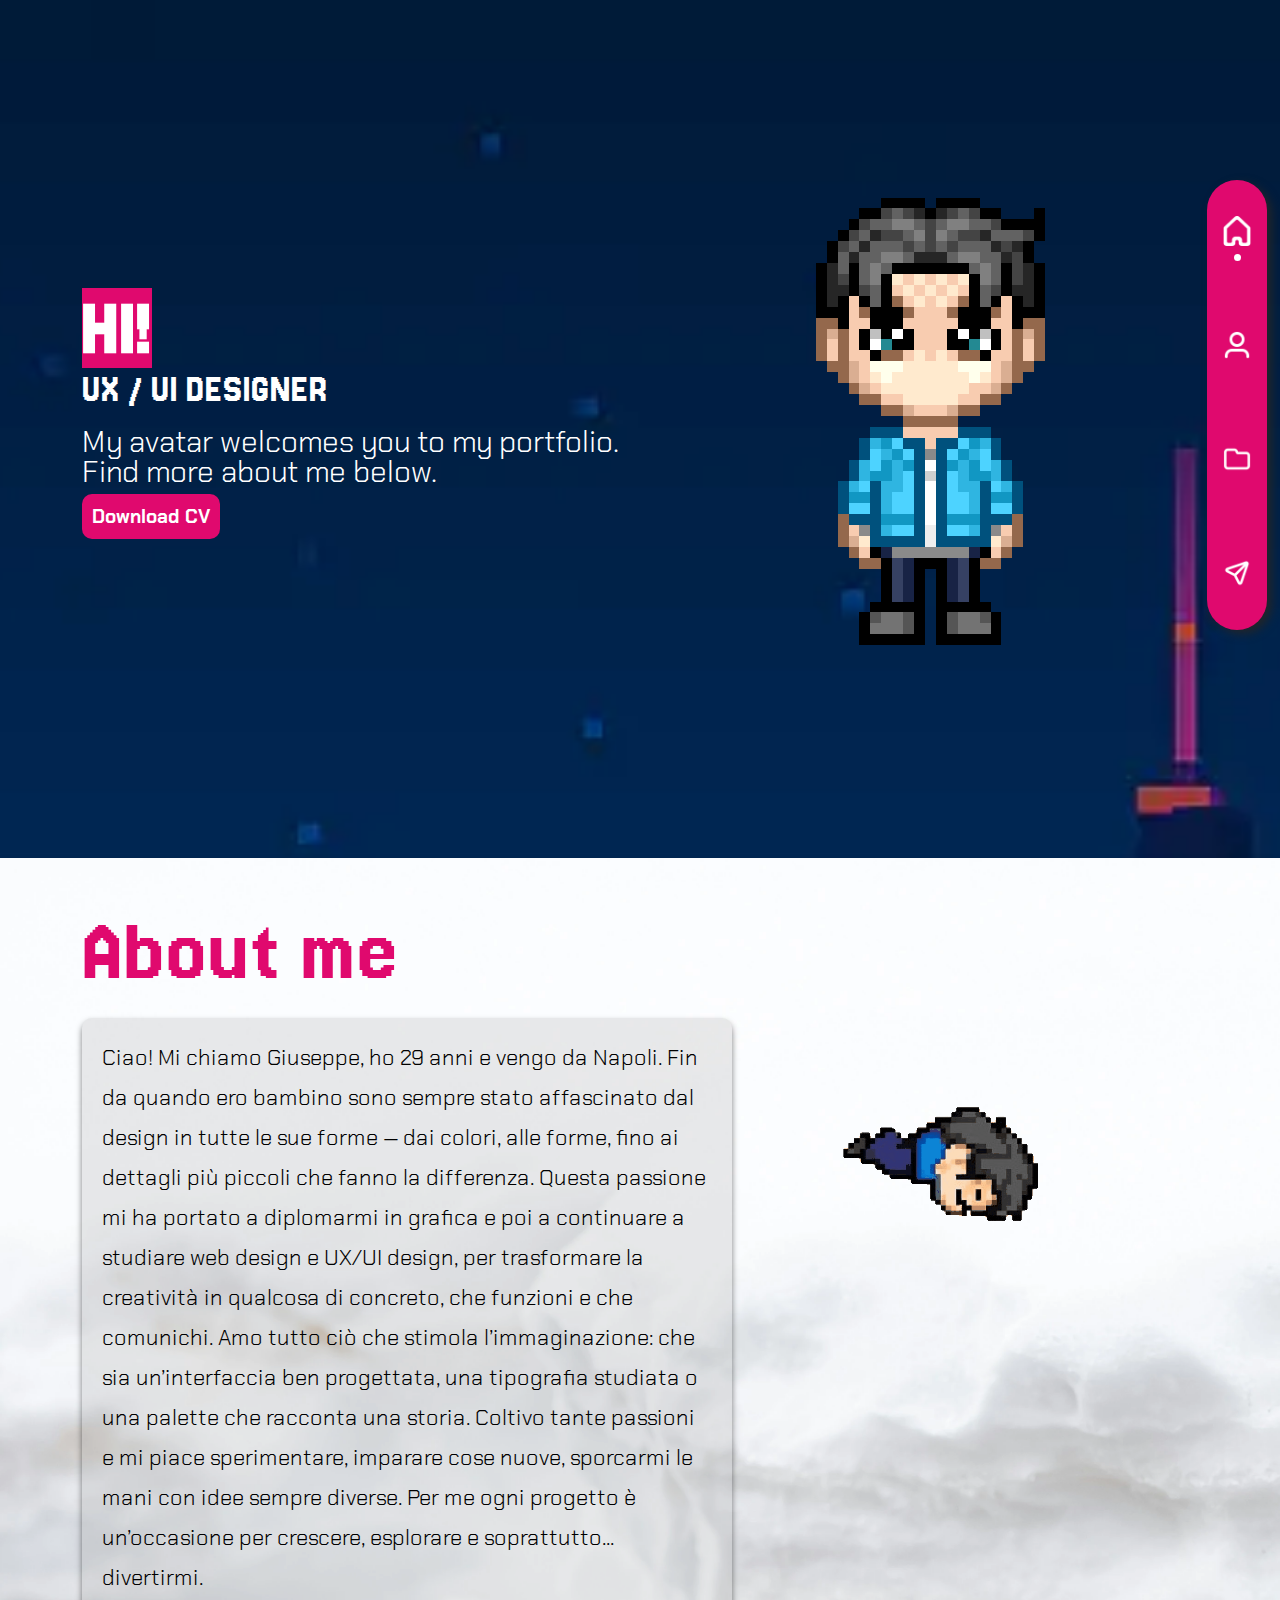
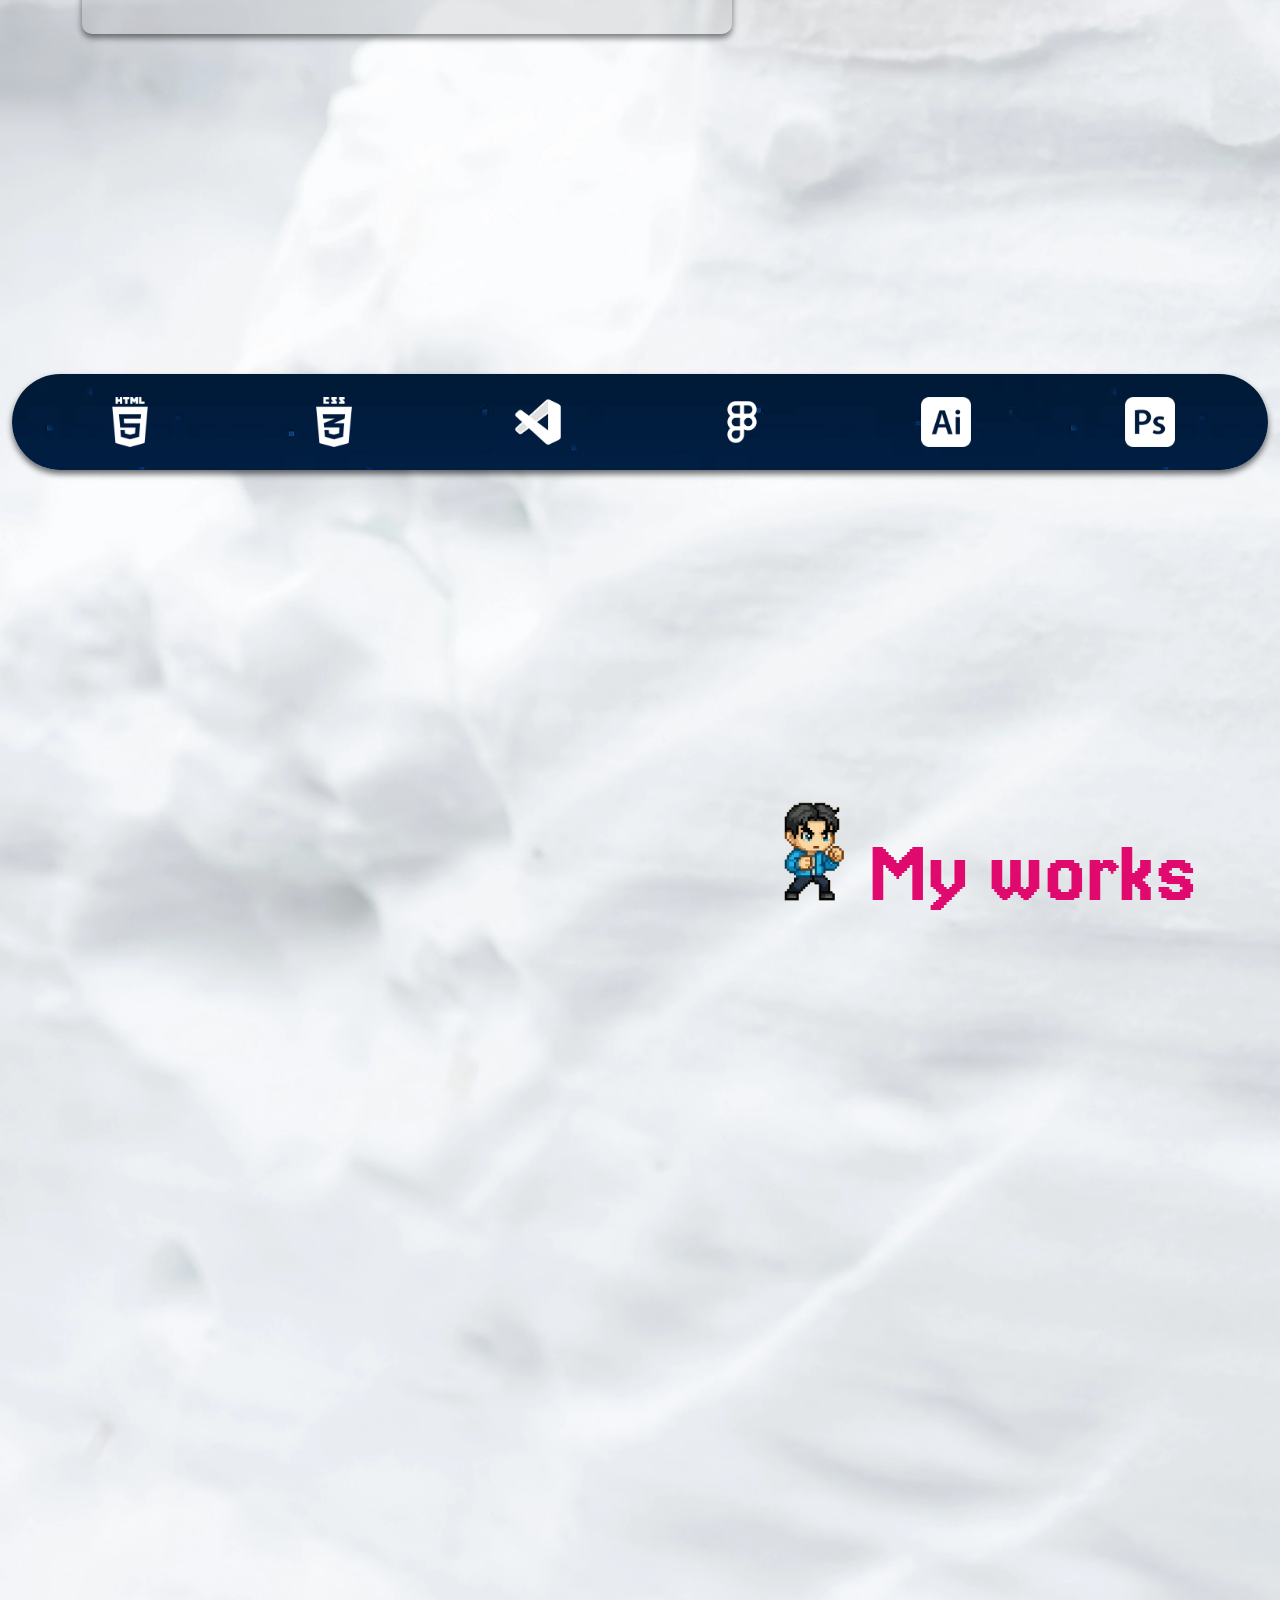
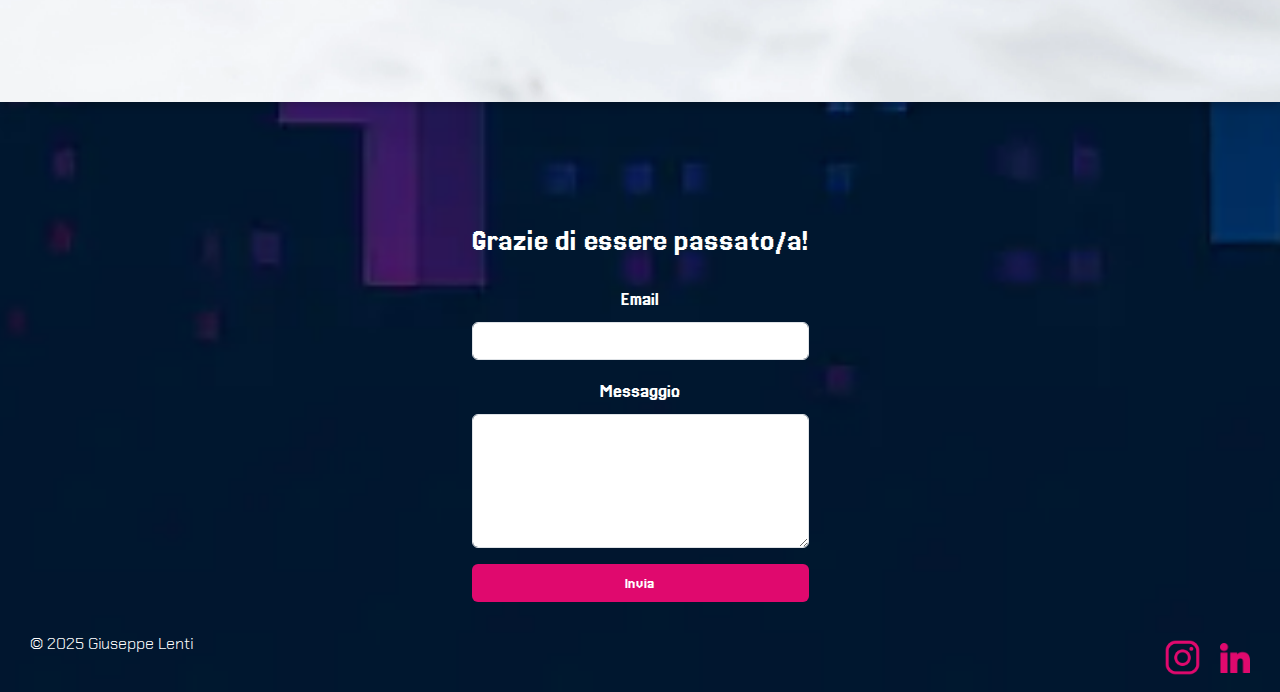
<file: index.html>
<!DOCTYPE html>
<html lang="en">
<head>
    <meta charset="UTF-8">
    <meta name="viewport" content="width=device-width, initial-scale=1.0">
    <title>Giuseppe Lenti | Portfolio</title>
    
    <!-- Stylesheets -->
    <link rel="stylesheet" href="./css/main.css">
    <link href="https://cdn.jsdelivr.net/npm/bootstrap@5.3.3/dist/css/bootstrap.min.css" rel="stylesheet" crossorigin="anonymous">
    
    <!-- Google Fonts -->
    <link rel="preconnect" href="https://fonts.googleapis.com">
    <link rel="preconnect" href="https://fonts.gstatic.com" crossorigin>
    <link href="https://fonts.googleapis.com/css2?family=Chakra+Petch:wght@300;400;500;600;700&family=Jersey+20&display=swap" rel="stylesheet">
    <link rel="preconnect" href="https://fonts.googleapis.com">
    <link rel="preconnect" href="https://fonts.gstatic.com" crossorigin>
    <link href="https://fonts.googleapis.com/css2?family=Chakra+Petch:ital,wght@0,300;0,400;0,500;0,600;0,700;1,300;1,400;1,500;1,600;1,700&family=Jersey+20&family=Jersey+25&display=swap" rel="stylesheet"></head>
<body>
    <!-- Navbar -->
    <nav class="bounce-in-top navbar position-fixed navbar-expand-lg bg-hero">
        <ul class="nav">
            <li class="nav-item"><a class="nav-link  mb-5" href="#hero"><img src="./img/home.png" alt="Home"></a></li>
            <li class="nav-item"><a class="nav-link mb-5" href="#about"><img src="./img/user.png" alt="About"></a></li>
            <li class="nav-item"><a class="nav-link mb-5" href="#project"><img src="./img/folder.png" alt="Portfolio"></a></li>
            <li class="nav-item"><a class="nav-link mb-5" href="#footer"><img src="./img/mail.png" alt="Contact"></a></li>
        </ul>
        <div class="active-dot"></div>
    </nav>

    <!-- Hero Section -->
    <div id="hero" class="container-fluid bg-blue mb-5">
        <div class="container text-center">
            <div class="hero row align-items-center">
                <div class="col text-start">
                    <h1 class="text fs-big"><span class="highlight" id="typing-text">HI! I'M GIUSEPPE LENTI</span></h1>
                    <h2 id="typing-text">UX / UI DESIGNER</h2>
                    <p class="fs-10 chakra-petch-light">My avatar welcomes you to my portfolio.<br> Find more about me below.</p>
                        <a class="btn-hero chakra-petch-light" href="./CV_Giuseppe_Lenti__.pdf" class="download" download="CV_Giuseppe_Lenti__">Download CV</a>
                </div>
                <div class="col">
                    <img class="gif flicker-in-1" src="./img/avatar.gif" alt="Pixel Art Avatar">
                </div>
            </div>
        </div>
    </div>

    <!-- About Section -->
    <section id="about">
        <!-- Contenuto della sezione About -->

    <div class="paper-bg">
        <div id="about" class="mt-5 about container">
            <div class="col-right">
                <h1 class="fs-big">About me</h1>
                <div class="about-me">
                    <p class="fs-10">
                        Ciao! Mi chiamo Giuseppe, ho 29 anni e vengo da Napoli. Fin da quando ero bambino sono sempre stato affascinato dal design in tutte le sue forme — dai colori, alle forme, fino ai dettagli più piccoli che fanno la differenza. Questa passione mi ha portato a diplomarmi in grafica e poi a continuare a studiare web design e UX/UI design, per trasformare la creatività in qualcosa di concreto, che funzioni e che comunichi.

Amo tutto ciò che stimola l’immaginazione: che sia un’interfaccia ben progettata, una tipografia studiata o una palette che racconta una storia. Coltivo tante passioni e mi piace sperimentare, imparare cose nuove, sporcarmi le mani con idee sempre diverse. Per me ogni progetto è un’occasione per crescere, esplorare e soprattutto... divertirmi.</p>
                </div>
            </div>
            <div class="col-left">
                <img class="avatar_gif" src="./img/animation.gif" alt="Pixel Avatar">
            </div>
        </div>


        <div class="space"></div>

        
        <div class="container-fluid">
            <div class="box-skills">
                <img src="./img/html5.png" alt="HTML">
                <img src="./img/css_logo.png" alt="CSS">
                <img src="./img/vsc_logo.png" alt="VS Code">
                <img src="./img/figma_logo.png" alt="Figma">
                <img src="./img/ai_logo.png" alt="Illustrator">
                <img src="./img/ps_logo.png" alt="Photoshop">
            </div>
        </div>

        <div class="space"></div>



    <!-- Project Section -->
    <div id="project" class="container-fluid project">
        <div class="project-container container d-flex justify-content-end align-items-center no-overflow">
            <img src="./img/kick_animation.gif" alt="Kick Animation" class="project-img">
            <h1 class="fs-big txt-color m-0 ">My works</h1>
        </div>
    
        <div class="row justify-content-center">
    
            <!-- Project 1 -->
            <div class="col-3 slide project-1">
                <a href="./files/project1.zip" class="project-link" download="project1.zip"></a>

                <div class="description">
                    <h3 class="fs-small">MeditActive</h3>
                    <p class="jersey-25-regular">Progetto realizzato con start2impact con l'obiettivo di realizzare una brand identity per MeditActive,
                        un'applicazione mobile per la meditazione e il benessere mentale. Il progetto include la creazione di un logo, una palette di colori e un design dell'interfaccia utente.</p>
                    </div>
            </div>
            <!-- Project 2 -->
            <div class="col-3 slide project-2">
                <a href="./files/project1.zip" class="project-link" download="project1.zip"></a>

                <div class="description">
                    <h3 class="fs-small">Il vestito verde</h3>
                    <p class="jersey-25-regular">Progetto di copywriting realizzato per conto di start2impact, basato sulla creazione di un blog post in merito alle dinamiche
                        che riguardano tutta l'industria del fast fashion. Attraverso l'analisi di fonti e approfondimenti mirati, la fase finale vede la creazione di un blog post con un titolo accattivante
                        e un corpo che segua le principali regole del copywriting.</p>
                </div>
            </div>
    
            <!-- Project 3 -->
            <div class="col-3 slide project-3">
                <a href="./files/project1.zip" class="project-link" download="project1.zip"></a>

                <div class="description">
                    <h3 class="fs-small">Last Minute Sotto Casa</h3>
                    <p class="jersey-25-regular">Progetto introduttivo del corso UX/UI Design di start2impact, il quale ha previsto la riprogettazione della homepage del sito web di Last Minute Sotto casa,
                        passando dall'analisi del materiale originale, alla creazione di un moodboard, fino alla realizzazione di un prototipo interattivo in Canva.</p>
                    </div>
            </div>
    
        </div>

        <div class="container-btn">
        <div class="btn-download">
            <button class="download-box">
                <a href="" download="Progetto_Copwriting_Il_Vestito_Verde.pdf">
                    <img src="./img/downloading.png" alt="Download Project">
                </a>
            </button>
        </div>
        <div class="btn-download">
            <button class="download-box">
                <a href="./Progetto Copwriting per Il Vestito Verde di Giuseppe Lenti (2).pdf" download="Progetto_Copwriting_Il_Vestito_Verde.pdf">
                    <img src="./img/downloading.png" alt="Download Project">
                </a>
            </button>
        </div>
        <div class="btn-download">
            <button class="download-box">
                <a href="./Progetto_Introduttivo_UXUI_Design_Giuseppe_Lenti.pdf" download="Progetto_Copwriting_Il_Vestito_Verde.pdf">
                    <img src="./img/downloading.png" alt="Download Project">
                </a>
            </button>
        </div>
    </div>



    </div>
</section>

    
</div>


    <!-- Footer Section -->
    <footer id="footer" class="footer">

        <div class="footer-center">
            <form action="https://formspree.io/f/yourFormID" method="POST" class="contact-form">

                <h2 class="text-center mb-4">Grazie di essere passato/a!</h2>
        
        
                <div class="mb-3">
                  <label for="email" class="form-label">Email</label>
                  <input type="email" class="form-control" id="email" name="email" required>
                </div>
        
                <div class="mb-3">
                  <label for="message" class="form-label">Messaggio</label>
                  <textarea class="form-control" id="message" name="message" rows="5" required></textarea>
                </div>
        
                <button type="submit" class="btn btn-custom w-100">Invia</button>
              </form>
        </div>
      
        <div class="footer-right">
            <div class="social-icons">
           <a href="#"> <img src="./img/instagram_logo.png" alt="" width="45px" height="45px"></a>
           <a href="#"> <img src="./img/linkedin_logo.png" alt="" width="30px" height="30px"></a>
        </div>
        <p>© 2025 Giuseppe Lenti</p>
        </div>
      </footer>
    <!-- Scripts -->
    <script src="./script.js"></script>
</body>
</html>
</file>
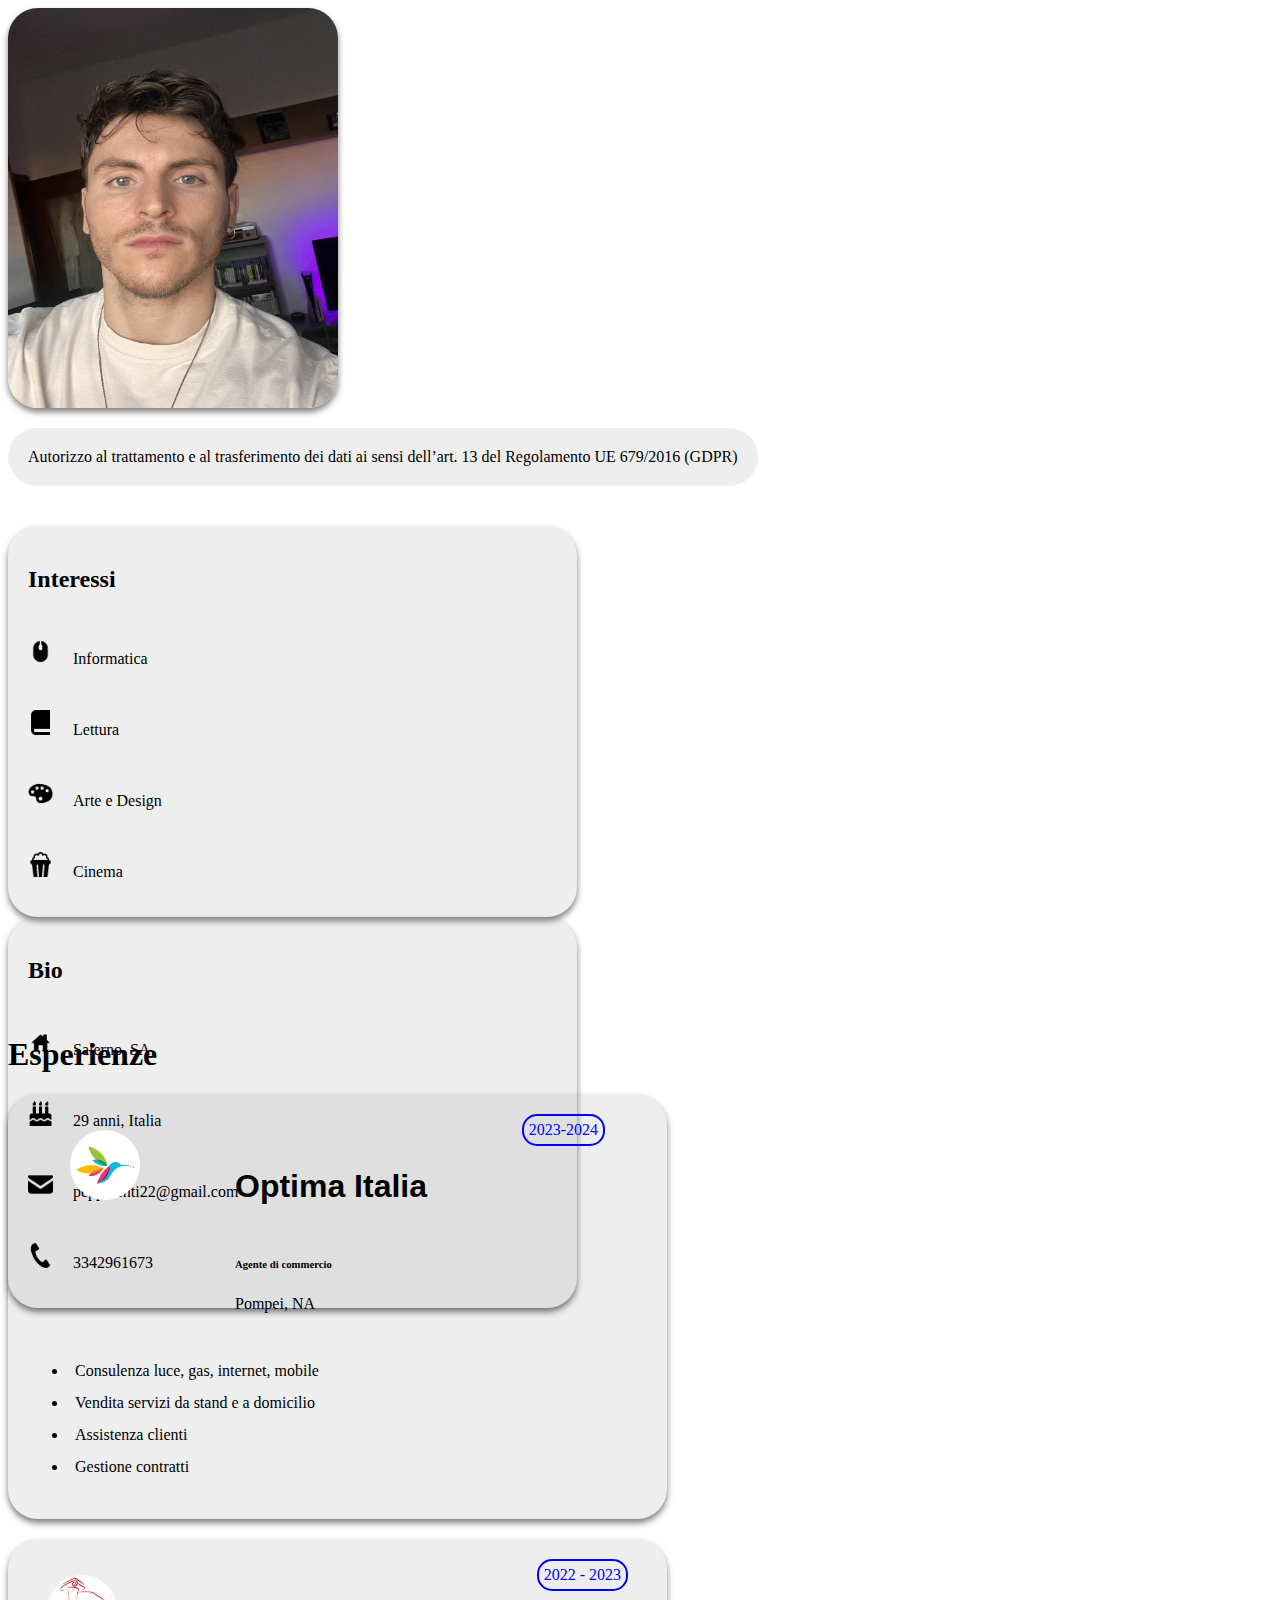
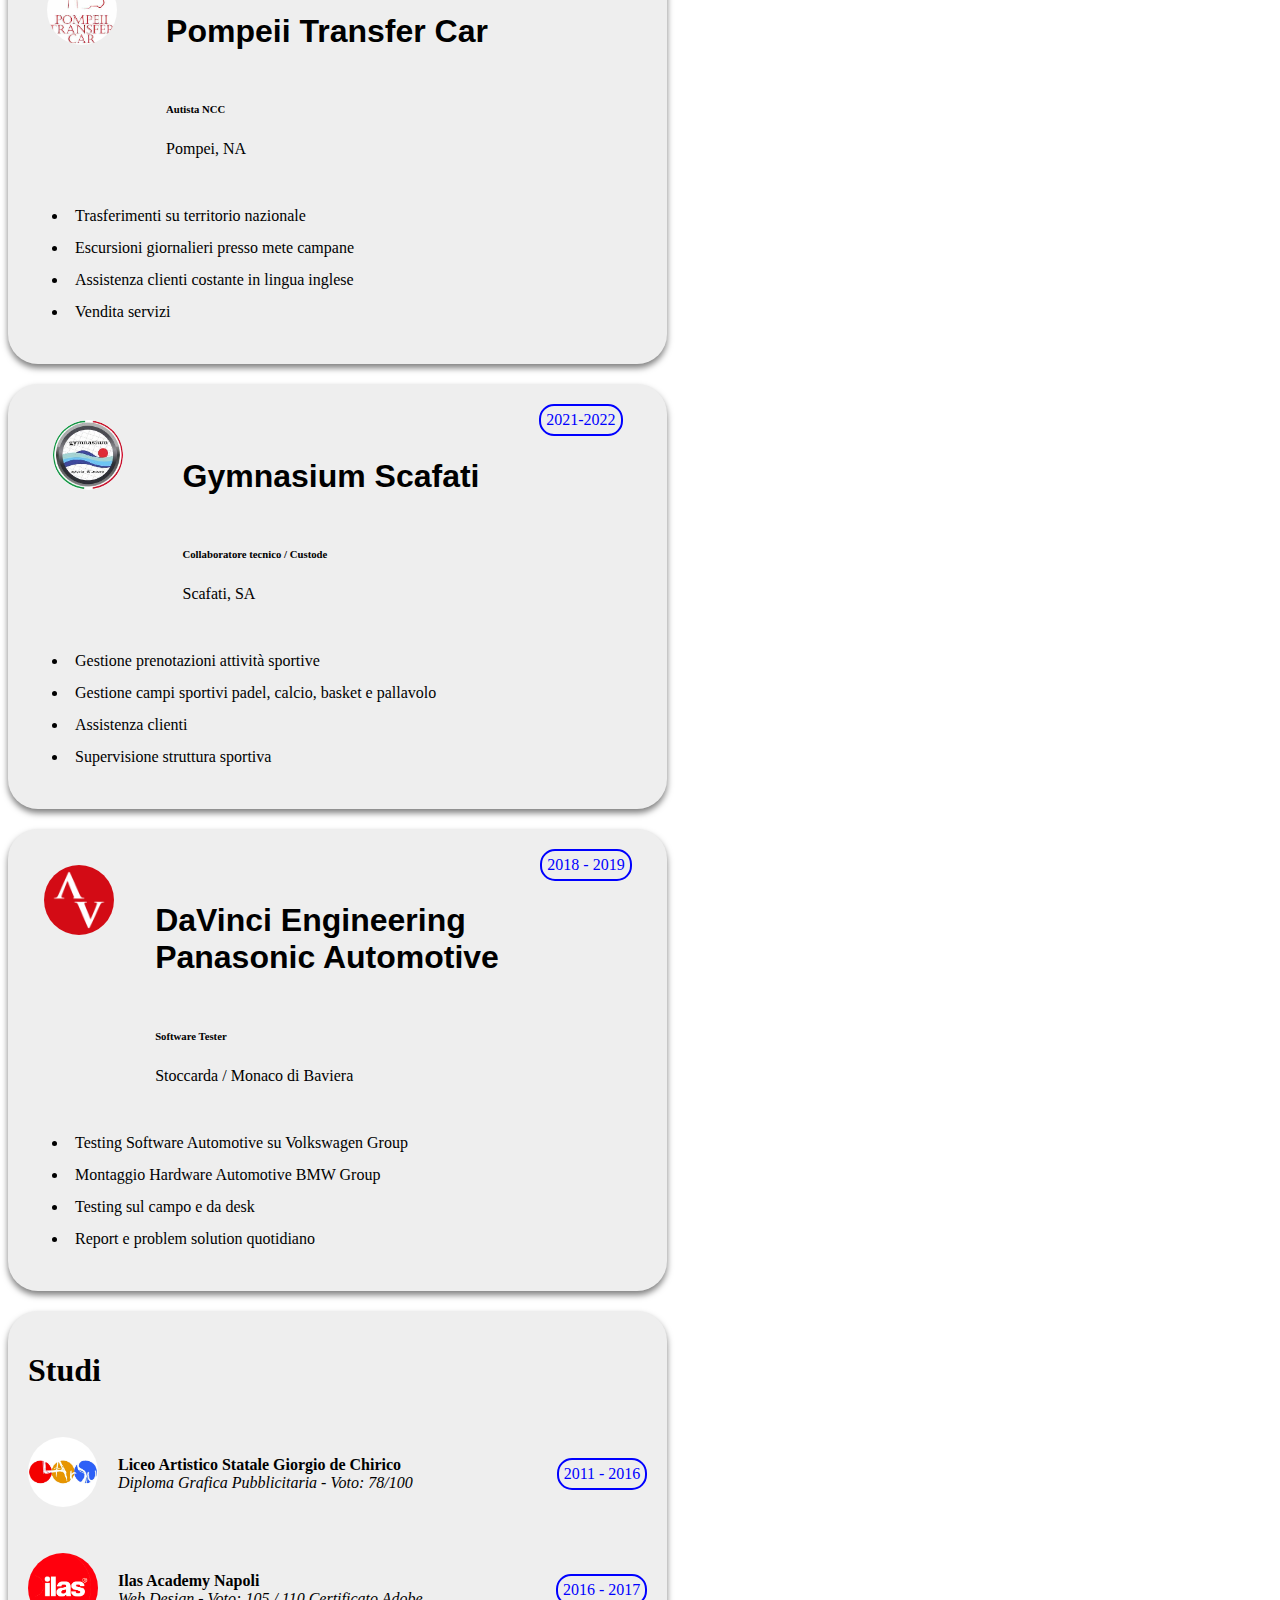
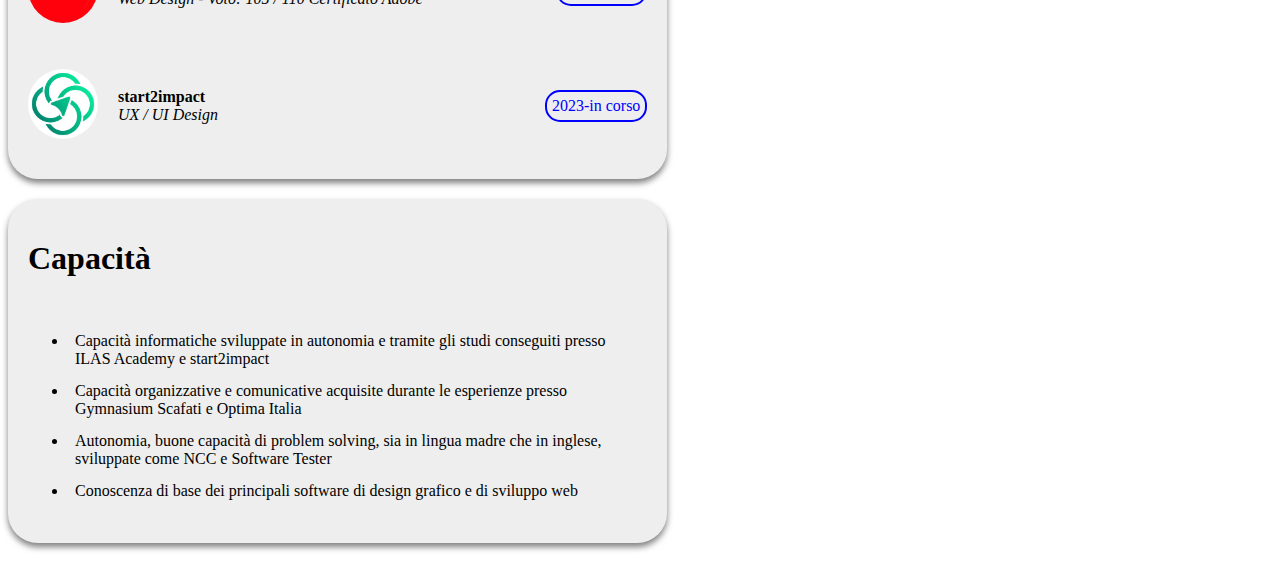
<file: cv.html>
<!DOCTYPE html>
<html lang="en">
<head>
    <meta charset="UTF-8">
    <meta name="viewport" content="width=device-width, initial-scale=1.0">
    <link rel="preconnect" href="https://fonts.googleapis.com">
<link rel="preconnect" href="https://fonts.gstatic.com" crossorigin>
<link href="https://fonts.googleapis.com/css2?family=Inter:ital,opsz,wght@0,14..32,100..900;1,14..32,100..900&display=swap" rel="stylesheet">
    <link rel="stylesheet" href="style_cv.css">
    <link href="https://cdn.jsdelivr.net/npm/bootstrap@5.3.5/dist/css/bootstrap.min.css" rel="stylesheet" integrity="sha384-SgOJa3DmI69IUzQ2PVdRZhwQ+dy64/BUtbMJw1MZ8t5HZApcHrRKUc4W0kG879m7" crossorigin="anonymous">
    <title>Curriculum</title>
</head>
<body class="container inter">


<!--------------------------------------------- Bio --------------------------------------------------------->

<section class=" container default d-flex justify-content-between align-items-center">

    <div class="col-4 justify-content-around align-items-end ">
        <div class="propic col"><img src="./IMG_1090.jpg" alt="" width="330px" height="400px"></div>
    </div>

    <div class="info">
        <div class="dati-personali col">Autorizzo al trattamento e al trasferimento dei dati ai sensi dell’art. 13 del Regolamento UE 679/2016 (GDPR)</div>

    <div class="bio col-12 d-flex">


        <div class="col-4 width-bio">
            <div class="box p-6">
                <h2>Interessi</h2>

                <p><img src="./mouse.png" width="25px" height="25px">Informatica</p>
                <p><img src="./book.png" width="25px" height="25px">Lettura</p>
                <p><img src="./art.png" width="25px" height="25px">Arte e Design</p>
                <p><img src="./cinema.png" width="25px" height="25px">Cinema</p>
            </div>
        </div>


        <div class="col-4 width-bio">
            <div class="box p-6">
            <h2>Bio</h2>
                <p><img src="./home_cv.png" width="25px" height="25px">Salerno, SA</p>
                <p><img src="./birthday.png" width="25px" height="25px">29 anni, Italia</p>
                <p><img src="./mail_cv.png" width="25px" height="25px">peppelenti22@gmail.com</p>
                <p><img src="./telephone.png" width="25px" height="25px">3342961673</p>
            </div>
        </div>
        
    </div>


    </div>

</section>


<section class="job">
<h1>Esperienze</h1>
<!--------------------------------------------- Job Section --------------------------------------------------------->
    <div class="col-12 d-flex justify-content-between">
        <div class="box col-6 mb-5 d-flex justify-content-evenly">
            <div class="informazioni">
            <p><img src="./optima.png" alt="" width="70px" height="70px"></p>
            <div>
            <h5>Optima Italia</h5>
            <h6>Agente di commercio</h6>
            <p>Pompei, NA</p>
            </div>
            <div class="year"><p>2023-2024</p></div>
            </div>
            <div class="elenco">
                <ul>
                    <li><p>Consulenza luce, gas, internet, mobile</p></li>
                    <li><p>Vendita servizi da stand e a domicilio</p></li>
                    <li><p>Assistenza clienti</p></li>
                    <li><p>Gestione contratti</p></li>
                </ul>
    
            </div>

        </div>
        <div class="box col-6 mb-5 d-flex justify-content-evenly p-6">
            <div class="informazioni">
            <p><img src="./pompeiitransfercar.jpg" alt="" width="70px" height="70px"></p>
            <div>
            <h5>Pompeii Transfer Car</h5>
            <h6>Autista NCC</h6>
            <p>Pompei, NA</p>
            </div>
            <div class="year"><p>2022 - 2023</p></div>
            </div>
            <div class="elenco">
                <ul>
                    <li><p>Trasferimenti su territorio nazionale</p></li>
                    <li><p>Escursioni giornalieri presso mete campane</p></li>
                    <li><p>Assistenza clienti costante in lingua inglese</p></li>
                    <li><p>Vendita servizi</p></li>
                </ul>
    
            </div>

        </div>
        <div class="box col-6 mb-5 d-flex justify-content-evenly p-6">
            <div class="informazioni">
            <p><img src="./gymnasium.jpg" alt="" width="70px" height="70px"></p>
            <div>
            <h5>Gymnasium Scafati</h5>
            <h6>Collaboratore tecnico / Custode</h6>
            <p>Scafati, SA</p>
            </div>
            <div class="year"><p>2021-2022</p></div>
            </div>
            <div class="elenco">
                <ul>
                    <li><p>Gestione prenotazioni attività sportive</p></li>
                    <li><p>Gestione campi sportivi padel, calcio, basket e pallavolo</p></li>
                    <li><p>Assistenza clienti</p></li>
                    <li><p>Supervisione struttura sportiva</p></li>
                </ul>
    
            </div>

        </div>
        <div class="box col-6 mb-5 d-flex justify-content-evenly p-6">
            <div class="informazioni">
                <p><img src="./davinci.png" alt="" width="70px" height="70px"></p>
                <div>
            <h5>DaVinci Engineering <br> Panasonic Automotive</h5>
            <h6>Software Tester</h6>
            <p>Stoccarda / Monaco di Baviera</p>
            </div>
            <div class="year"><p>2018 - 2019</p></div>
            </div>
            <div class="elenco">
                <ul>
                    <li><p>Testing Software Automotive su Volkswagen Group</p></li>
                    <li><p>Montaggio Hardware Automotive BMW Group</p></li>
                    <li><p>Testing sul campo e da desk</p></li>
                    <li><p>Report e problem solution quotidiano</p></li>
                </ul>
    
            </div>

        </div>
    </div>
</section>

<!--------------------------------------------- Skill Section --------------------------------------------------------->

    <!--------------------------------------------- Job Section --------------------------------------------------------->

<section class="job">

        <div class="col-12 d-flex justify-content-between gap-20">
            <div class="box">
                <h1>Studi</h1>

                <div class="esperienze">
                    
                <div class="titoli">
                <p class="margin-right"><img src="./liceo.jpg" alt="" width="70px" height="70px"></p>
                <p><strong>Liceo Artistico Statale Giorgio de Chirico</strong><br>
                    <em>Diploma Grafica Pubblicitaria - Voto: 78/100</em></p>
                </div>
                <div class="year"><p>2011 - 2016</p></div>
                </div>
                <div class="esperienze">
                    <div class="titoli">
                    <p class="margin-right"><img src="./ilas.png" alt="" width="70px" height="70px"></p>
                    <p><strong>Ilas Academy Napoli</strong><br>
                        <em>Web Design - Voto: 105 / 110 Certificato Adobe</em></p>
                    </div>
                    <div class="year"><p>2016 - 2017</p></div>
                    </div>
                    <div class="esperienze">
                        <div class="titoli">
                        <p class="margin-right"><img src="./start2impact.jpg" alt="" width="70px" height="70px"></p>
                        <p><strong>start2impact</strong><br>
                            <em>UX / UI Design</em></p>
                        </div>
                        <div class="year"><p>2023-in corso</p></div>
                        </div>
            
            </div>

            <div class="box col-6 mb-5 d-flex justify-content-evenly p-6">
                <h1>Capacità</h1>

                <div class="informazioni">
                <div>
                <div class="elenco">
                    <ul>
                        <li><p>Capacità informatiche sviluppate in autonomia e tramite gli studi conseguiti presso ILAS Academy e start2impact</p></li>
                        <li><p>Capacità organizzative e comunicative acquisite durante le esperienze presso Gymnasium Scafati e Optima Italia</p></li>
                        <li><p>Autonomia, buone capacità di problem solving, sia in lingua madre che in inglese, sviluppate come NCC e Software Tester</p></li>
                        <li><p>Conoscenza di base dei principali software di design grafico e di sviluppo web </p></li>
                    </ul>
                    
                </div>
    
            </div>
            </div>
        </div>
    </section>
    


</body>
</html>
</file>
<file: css/main.css>
@charset "UTF-8";*,body{box-sizing:border-box}h1,h2{font-family:"Jersey 20",sans-serif}.container,.wrapper,body,html,main{overflow-x:hidden}.typing,h1{display:inline-block;white-space:nowrap}.gif,body,html{max-width:100%}.about,.project,body{background-position:center}.paper-bg,.project,body{background-repeat:no-repeat;background-size:cover}.hero .gif,body,h1.animated::before,html{width:100%}.col-3.slide,h1{position:relative}.col-3.slide,.hero,.typing{overflow:hidden}.footer-bottom p,.navbar ul{list-style:none}.btn-footer,.btn-hero,.footer-bottom p a,.project-link{text-decoration:none}@font-face{font-family:'Chakra Petch';src:url('chakra-petch.woff2') format('woff2');font-display:swap}@keyframes bounce-in-right{0%{transform:translateX(600px);animation-timing-function:ease-in;opacity:0}38%{transform:translateX(0);animation-timing-function:ease-out;opacity:1}55%{transform:translateX(68px);animation-timing-function:ease-in}100%,72%,90%{transform:translateX(0);animation-timing-function:ease-out}81%{transform:translateX(32px);animation-timing-function:ease-in}95%{transform:translateX(8px);animation-timing-function:ease-in}}@keyframes flicker-in-1{0%,10%,10.2%,20%,20.6%,30%,30.6%,45%,55.1%,57%,60.1%,65%,75.1%,77%,85.1%,86%{opacity:0}10.1%,100%,20.1%,30.1%,30.5%,45.1%,50%,55%,57.1%,60%,65.1%,75%,77.1%,85%,86.1%{opacity:1}}@keyframes bounce-in-top{0%{transform:translateY(-500px);animation-timing-function:ease-in;opacity:0}38%{transform:translateY(0);animation-timing-function:ease-out;opacity:1}55%{transform:translateY(-65px);animation-timing-function:ease-in}100%,72%,90%{transform:translateY(0);animation-timing-function:ease-out}81%{transform:translateY(-28px);animation-timing-function:ease-in}95%{transform:translateY(-8px);animation-timing-function:ease-in}}@keyframes fade-in{from{opacity:0}to{opacity:1}}@keyframes fall{from{top:-200px;opacity:0}to{top:50px;opacity:1}}@keyframes fadeInGif{from{opacity:0}to{opacity:1}}body{background-image:url(../img/bg_hero.webp);background-attachment:scroll}h1{font-weight:400;font-style:normal;min-height:60px;height:60px;align-items:center;font-size:3rem}h1::before{content:"";position:absolute;background:#f07;width:0%;height:100%;left:0;bottom:0;z-index:-1;transition:width .5s ease-in-out}h2{font-weight:400;font-style:normal}.jersey-25-regular,h6{font-family:"Jersey 25",sans-serif;font-weight:400;font-style:normal}h6{font-size:1.3rem!important}.box p,.btn-hero,p{font-family:"Chakra Petch",sans-serif}.box p{font-size:18px;font-weight:500}.btn-footer,.btn-hero,.col-3.slide,.hero h1{font-weight:700}p{font-weight:300;font-style:normal}.btn-hero{font-style:normal;padding:10px;border:none;background-color:#e0096e;border-radius:10px;font-size:19px;transition:background-color .3s,transform .3s,color .3s;color:#fff}.footer-center,.fs-small{font-family:"Jersey 20",sans-serif}.fs-big,.fs-small,.txt-color{color:#e0096e}.btn-hero:hover{cursor:pointer;background-color:#fff;color:#000;transform:scale(1.05)}.btn-hero:hover a{color:#000}.container{height:auto}.flicker-in-1{animation:1.5s both flicker-in-1;transform:none}.bounce-in-right{animation:1.6s .3s both bounce-in-right}.fs-10{font-size:25px;line-height:50px}.fs-big{order:0;font-size:90px}.fs-small{font-size:40px;line-height:30px}.space{min-height:10vh;height:30vh;background-color:rgba(255,255,255,0)}.typing{border-right:3px solid #fff;animation:.7s step-end infinite blink,1s ease-in-out fade-in}.bounce-in-top{animation:1.1s both bounce-in-top}.falling-avatar.show{animation:1s forwards fall}.bg-white{background-color:#fff}.navbar{position:fixed;top:20%;right:1%;width:60px;height:450px;flex-direction:column;border-radius:30px;box-shadow:5px 4px 10px;z-index:2;background-color:#e0096e}.navbar ul{display:flex;flex-direction:column;align-items:center;padding:0;margin:0}.navbar .nav-link{display:block;margin:20px 0;text-align:center}.about,.box-skills,.col-3.slide,.col-3.slide .description,.col-left,.col-right,.container-btn,.footer,.project{display:flex;display:flex}.navbar img{width:30px;height:30px}.nav-link:hover{transform:scale(1.2);transition:.5s}.active-dot{position:absolute;width:7px;height:7px;background-color:#fff;border-radius:50%;transition:top .3s,opacity .3s;opacity:0;left:50%;transform:translate(0,-5px);z-index:1}.download-box:hover,.highlight{background-color:#e0096e;color:#fff}.nav-link.active~.active-dot{opacity:1;top:calc(100% + 10px);transform:translateX(-50%)}.hero{height:90vh;color:#000;z-index:2}.hero .gif{height:100%}.hero h1{font-size:80px;line-height:100px;color:#fff}.hero h2{font-size:40px;line-height:60px;color:#fff}.hero p{line-height:30px;color:#fff;font-size:30px}.gif{image-rendering:auto;image-rendering:crisp-edges;image-rendering:pixelated;height:auto;transform:translateZ(0);backface-visibility:hidden;will-change:transform}.container-btn{justify-content:space-between;width:auto;gap:20px}.btn-download{width:550px;height:30px}.btn-download button{width:50px;background-color:none;border:none;border-radius:30px}.download-box:hover{transition:background-color .3s,transform .3s,color .3s;transform:scale(1.25)}.paper-bg{background-image:url(../img/white_bg.webp);box-shadow:0 4px 8px rgba(0,0,0,.2)}.about{justify-content:space-between;align-items:center;gap:20px;padding:40px 160px 40px 200px;background-repeat:no-repeat}.col-left{flex:1;justify-content:center;align-items:center;max-width:40%}.avatar_gif{height:auto;border-radius:10px}.col-right{flex:4;flex-direction:column;gap:20px;color:#e0096e;align-items:flex-start}.about-me{margin-top:2rem;padding:20px;border-radius:10px;text-align:left;background-color:rgba(167,167,167,.24);box-shadow:0 4px 6px rgba(0,0,0,.5);color:#000}.about-me p{font-size:22px;line-height:40px}.box-skills{background-image:url(../img/bg_hero.webp);box-shadow:0 4px 6px rgba(0,0,0,.582);padding:1rem;border-radius:50px;margin:30px 0;flex-direction:row;overflow-x:auto;justify-content:space-around;align-items:center;height:6rem}.box-skills img{height:100%;max-width:150px;max-height:50px;-o-object-fit:contain;object-fit:contain}.project{min-height:80vh;padding:20px;flex-direction:column;align-items:center;justify-content:center;max-width:100%}.project-1,.project-2{background-position:center;background-size:contain}.project .row.align-items-center{justify-content:flex-start;align-items:center;gap:20px;width:100%;padding-left:20px}.project-container{margin-bottom:2rem;padding-right:2rem}.project-img{max-height:120px;height:auto;width:120px}.no-overflow{overflow-y:hidden}.col-3.slide{width:550px;height:350px;justify-content:center;align-items:center;border-radius:10px;margin:10px;text-align:center;font-size:18px;color:#333;box-shadow:0 6px 15px rgba(0,0,0,.5);transition:transform .3s ease-in-out}.col-3.slide .description{position:absolute;top:0;left:0;width:100%;height:100%;background-color:rgba(0,23,48,.925);color:#fff;justify-content:center;align-items:center;opacity:0;transition:opacity .3s ease-in-out;border-radius:10px;font-weight:700}.col-3.slide:hover{transform:scale(1.05);box-shadow:0 10px 20px rgba(255,255,255,.7);display:block}.col-3.slide:hover .description{opacity:1}.project-link{color:#fff;display:block;width:100%;height:100%}.project-link .description{height:100%;display:flex;flex-direction:column;justify-content:space-between}.project-link:hover .description{background-color:rgba(0,0,0,.1)}.project-1{background-image:url(../img/project_1.webp)}.project-2{background-image:url(../img/project_2.webp)}.project-3{background-image:url(../img/project_3.webp);background-position:initial;background-size:600px 350px}.description{background-color:rgba(0,0,0,.5);width:100%;height:100%;margin:0;border-radius:10px;display:none;display:flex;flex-direction:column}.footer{flex-direction:column;align-items:center;gap:20px;padding-top:120px}.footer-right,.social-icons,footer ul{display:flex;gap:15px}.footer-center{width:auto;text-align:center;font-size:20px}.footer-right{width:100%;justify-content:space-between;margin-top:10px;flex-direction:row-reverse;padding:0 30px}.btn-footer{flex:0;padding:10px 20px;background-color:#e0096e;border:none;border-radius:5px;font-size:16px;cursor:pointer;transition:background-color .3s,transform .3s;margin-top:5%;align-self:center;color:#fff}.btn-footer:hover{background-color:#fff;color:#e0096e;transform:scale(1.05)}.social-icons{justify-content:flex-end;flex-wrap:nowrap;margin-bottom:10px}.social-icons a{display:inline-block;text-align:center;line-height:50px}.social-icons img{-o-object-fit:contain;object-fit:contain}.social-icons p{margin:0!important}social-icons img:hover{transform:scale(1.1)}.btn{background-color:#e0096e!important;color:#fff!important}footer{color:#fff;display:flex;flex-direction:column;justify-content:center}footer ul{padding:0;margin:0;justify-content:center;flex-grow:1}.footer-bottom p a{color:#fff;transition:color .3s}.footer-bottom img{display:inline-block;height:auto}.instagram{width:70px;height:70px}.gif-animation{display:none;width:100%;text-align:center;margin-top:20px}.gif-animation.show{display:block;animation:2s ease-in-out forwards fadeInGif}@media (min-width:1200px) and (max-width:1709px){.picture{align-items:flex-start!important}.btn-download{display:none!important}}@media (max-width:1200px){.picture{align-items:center!important}.btn-download{display:none!important}.bio{gap:0;justify-content:space-evenly}.width-bio{width:48%!important}.info{gap:20px}.default{flex-direction:column}.col-4{width:auto!important}.about{flex-direction:column;width:100%;height:auto}section .box{width:100%!important;height:auto}}@media (max-width:991px){.btn-download,.container-btn,.description{display:none}.about{flex-direction:column;padding:20px;height:auto}.col-left,.col-right{max-width:100%}.about-me{margin:0;width:100%}.hero h1{font-size:60px}.hero h2{font-size:24px;line-height:36px}.hero p{font-size:13px;line-height:20px}.btn-hero{width:100%;max-width:200px;padding:10px 15px}.box-skills{padding:10px;height:auto;flex-wrap:nowrap;justify-content:space-around}.box-skills img{max-width:100px;max-height:40px}.project-container{flex-direction:row-reverse}}@media (max-width:768px){.about,.hero{overflow-x:hidden;max-width:100%}.about,.box-skills,.col-left,.col-right,.hero,.navbar{max-width:100%}#hero .container{padding:0!important}.box-skills img{width:30px;height:30px;max-width:80px;max-height:40px}.btn-download,.description{display:none!important}.social-icons{justify-content:center;justify-content:center}.active-dot{width:5px;height:5px;top:calc(100% + 5px);left:50%;transform:translate(0,-7px)}.container-btn,.space{display:none}.slide{position:relative}.btn-download{position:absolute;bottom:10px;left:50%;transform:translateX(-50%);display:block;width:100%;text-align:center}.hero{width:100%;flex-direction:column-reverse;background-position:center}.hero h1{font-size:2rem;line-height:50px}.hero h2{font-size:1.5rem;line-height:12px}.hero p{font-size:18px;line-height:24px}.about{width:100%;flex-direction:column;align-items:center;padding:20px}.about-me{width:100%;margin:0;padding:20px;text-align:center}.box-skills{overflow:hidden;width:100%;overflow-x:auto;gap:10px;margin:13rem 0;justify-content:space-around}.navbar,.navbar ul{padding:0;overflow:hidden}.navbar{overflow-x:hidden;top:auto;bottom:20px;left:5%;right:5%;height:60px;width:90%;flex-direction:row;justify-content:space-evenly;align-items:center;border-radius:70px;z-index:1}.navbar ul{display:flex;flex-direction:row;justify-content:space-evenly;align-items:center;width:100%;margin:0;list-style:none}.navbar .nav-link{margin:0;display:flex;justify-content:center;align-items:center}.navbar img{width:25px;height:25px}#hero .row{margin-left:0}.btn-hero{font-size:20px;margin-top:1rem;max-width:50%}.about-me p{font-size:16px;line-height:26px}.project .row.align-items-center{flex-direction:column;padding-left:0}.col-3.slide{width:400px;margin-bottom:20px}.fs-big{font-size:70px}.project-container{margin:0;flex-direction:row-reverse}.project-img{height:auto;padding-bottom:1rem}footer{display:flex;flex-direction:column;align-items:center;justify-content:center;margin-top:100px;min-height:400px;height:50vh}.footer-center{display:flex;flex-direction:column;align-items:center;gap:30px}.btn-footer{margin-bottom:10px}.footer-right{min-height:200px;align-items:center}.hero .gif{width:auto;height:auto}}
</file>
<file: style_cv.css>
/* Stili generali */



.col-6{width: auto;}
.col-3 {flex: 1 1 45%;}
.col-12 {flex: 1 1 100%;flex-wrap: wrap;}

.box {
  background-color: rgba(128, 128, 128, 0.137);
  border-radius: 30px;
  gap: 10px; /* Spaziatura tra gli elementi */
  padding: 20px;
  box-shadow: 0 4px 6px rgba(0, 0, 0, 0.5);
}

.box img{border-radius:50%;}
h5{  font-family: "Jersey 20", sans-serif;
    font-size: 2rem !important;
  }



/* Bio section */
.default{margin-bottom: 10rem;gap: 20px;}

.dati-personali, .box{background-color: rgba(128, 128, 128, 0.137);border-radius: 30px;padding: 20px;display: flex;flex-wrap: wrap;flex-direction: column;}

.propic {flex: 1 1 30%; /* L'immagine occupa il 30% della larghezza */ height: 420px;}

.propic img{border-radius: 30px; box-shadow: 0 4px 6px rgba(0, 0, 0, 0.5);}

.propic div{height: 50px !important;}

.content {
  flex: 1 1 70%; /* I contenuti occupano il 70% della larghezza */
  display: flex;
  flex-direction: column;
  gap: 20px;
}

.info {
  display: flex; /* Abilita Flexbox */
  flex-wrap: wrap; /* Permette ai div di andare a capo */
  gap: 40px; /* Spaziatura tra i div */
}

.bio{gap: 50px;width: auto; justify-content: space-between;height: 350px;}

.width-bio{width: 45% !important;}
.gap-20{gap: 20px;}



/* Job section */
.job .box{
  height: auto;
  width: 49%;
  flex-wrap: wrap;
  flex-direction: column;
  border-radius: 30px;
  padding: 20px;
  margin-bottom: 20px;
}
.informazioni{display: flex;;gap:10px;justify-content: space-around;align-items: flex-start;}
.year{border: 2px solid blue; border-radius: 15px;padding: 5px;}
.year p{margin: 0; padding: 0;color: blue;}
.elenco p{margin: 0; padding: 7px;}
.logo-2{position: relative;left: -90px;top: 20px;z-index: 9;}


.flex-d{flex-direction: row;}
.d-inline{display: inline-block;}
.esperienze{display: flex; flex-direction: row; flex-wrap: nowrap;align-items: center;justify-content: space-between;}
.titoli{display: flex; flex-direction: row; flex-wrap: nowrap;align-items: center;}
.margin-right{margin-right: 20px;}

.width-bio img{margin-right: 20px; border-radius: 0;}

/* Media Queries */

@media (max-width: 1200px) {
    section .box{
        width: 100%; /* I box occupano tutta la larghezza */
        height: auto; /* Altezza automatica per adattarsi al contenuto */
        
    }

    .bio{
        gap: 0px; /* Riduce lo spazio tra gli elementi */
        justify-content: space-evenly;
    }

    .width-bio{width: 48% !important;}
    .info{gap: 20px;}

}



@media (max-width: 992px) {
    .default{flex-direction: column;}
    .col-4{width: auto !important;}
}

/* Tablet (max-width: 768px) */
@media (max-width: 768px) {

    .gap-20{gap: 10px;}
  .info {
    flex-direction: column; /* Dispone immagine e contenuti in colonna */
    align-items: center;
  }

  .propic {
    flex: 1 1 100%; /* L'immagine occupa il 100% della larghezza */
    text-align: center;
  }

  .content {
    flex: 1 1 100%; /* I contenuti occupano il 100% della larghezza */
  }

  .job .box {
    width: 100%; /* I box occupano tutta la larghezza */
    height: auto; /* Altezza automatica per adattarsi al contenuto */
  }
}

/* Smartphone (max-width: 480px) */
@media (max-width: 480px) {
  .info {
    gap: 20px; /* Riduce lo spazio tra gli elementi */
  }

  .propic img {
    max-width: 80%; /* Riduce la dimensione dell'immagine */
    height: auto;
  }

  .content {
    gap: 15px; /* Riduce lo spazio tra i div */
  }

  .job .box {
    padding: 15px; /* Riduce il padding interno */
    border-radius: 20px; /* Riduce il raggio dei bordi */
  }

  .year {
    font-size: 14px; /* Riduce la dimensione del testo */
    padding: 3px;
  }

  .elenco p {
    font-size: 14px; /* Riduce la dimensione del testo */
    padding: 5px;
  }

  .width-bio {
    width: 100% !important; /* L'immagine occupa il 100% della larghezza */
  }

  .bio{gap: 20px;}

  .year{
    display: none;
  }

  .informazioni{justify-content: initial;}
  p img{width: 40px; height: 40px;}
  .bio{height: 900px;}
}
</file>
